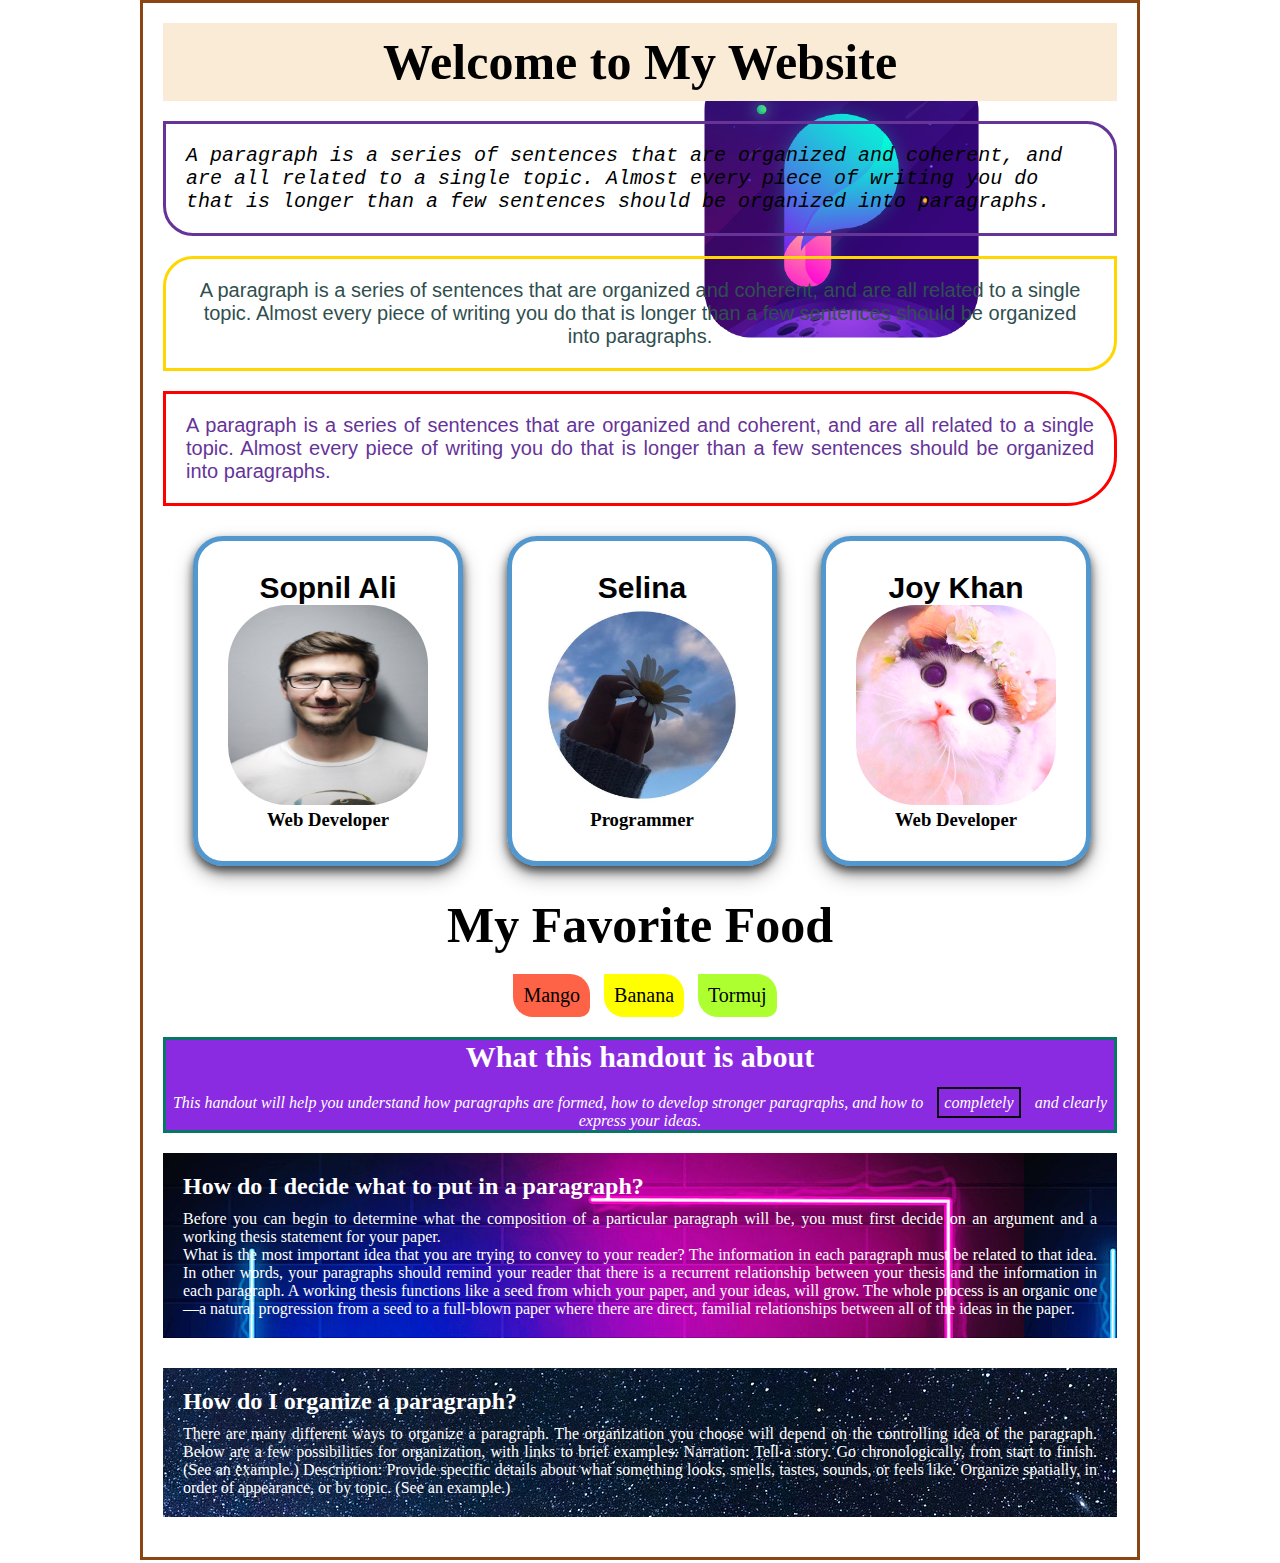
<file: index.html>
<!DOCTYPE html>
<html lang="en">
<head>
    <meta charset="UTF-8">
    <meta name="viewport" content="width=device-width, initial-scale=1.0">
    <link rel="shortcut icon" href="img/house-icon.png" type="image/x-icon">
    <link rel="stylesheet" href="style.css">
    <title>My Webpage</title>
</head>
<body>
    <div class="container">
    <h1>Welcome to My Website</h1>
    <div class="paragraph1">
        <p>A paragraph is a series of sentences that are organized and coherent, and are all related to a single topic. 
            Almost every piece of writing you do that is longer than a few sentences should be organized into paragraphs.</p>
    </div>
    <div class="paragraph2">
        <p>A paragraph is a series of sentences that are organized and coherent, and are all related to a single topic. 
            Almost every piece of writing you do that is longer than a few sentences should be organized into paragraphs.</p>
    </div>
    <div class="paragraph3">
        <p>A paragraph is a series of sentences that are organized and coherent, and are all related to a single topic. 
            Almost every piece of writing you do that is longer than a few sentences should be organized into paragraphs.</p>
    </div>
    <div class="boxs">
        <div class="profile-title">
           <h2>Sopnil Ali</h2>
        </div>
        <div class="profile-pic">
            <img src="img/pexels-pixabay.jpg" alt="">
        </div>
        <div class="bioss">
            <h3>Web Developer</h3>
        </div>
    </div>
    <div class="boxs">
        <div class="profile-title">
           <h2>Selina</h2>
        </div>
        <div class="profile-pic">
            <img src="img/girls.jpg" alt="">
        </div>
        <div class="bioss">
            <h3>Programmer</h3>
        </div>
    </div>
    <div class="boxs">
        <div class="profile-title">
           <h2>Joy Khan</h2>
        </div>
        <div class="profile-pic">
            <img src="img/Profile-Pics.jpg" alt="">
        </div>
        <div class="bioss">
            <h3>Web Developer</h3>
        </div>
    </div>
    <div class="lists">
        <h3 class="foods">My Favorite Food</h3>
        <li style="background-color: tomato;">Mango</li>
        <li style="background-color: yellow;">Banana</li>
        <li style="background-color: greenyellow;">Tormuj</li>
    </div>
    <div id="handout">
        <h2 id="about">What this handout is about</h2>
        <p id="handout_des">This handout will help you understand how paragraphs are formed, how to develop stronger paragraphs, and how to <span id="complete">completely</span> and clearly express your ideas.</p>
    </div>

    <div class="decide">
        <h2>How do I decide what to put in a paragraph?</h2>
        <p>Before you can begin to determine what the composition of a particular paragraph will be, you must first decide on an argument and a working thesis statement for your paper. 
            <br>What is the most important idea that you are trying to convey to your reader? The information in each paragraph must be related to that idea. In other words, your paragraphs should remind your reader that there is a recurrent relationship between your thesis and the information in each paragraph. A working thesis functions like a seed from which your paper, and your ideas, will grow. 
            The whole process is an organic one—a natural progression from a seed to a full-blown paper where there are direct, familial relationships between all of the ideas in the paper.</p>
    </div>

    <div class="organize">
        <h2>How do I organize a paragraph?</h2>
        <p>There are many different ways to organize a paragraph. 
        The organization you choose will depend on the controlling idea of the paragraph. 
        Below are a few possibilities for organization, with links to brief examples:
        Narration: Tell a story. Go chronologically, from start to finish. (See an example.)
        Description: Provide specific details about what something looks, smells, tastes, sounds, or feels like. Organize spatially, in order of appearance, or by topic. (See an example.)
    </p>
    </div>
</div>
</body>
</html>
</file>
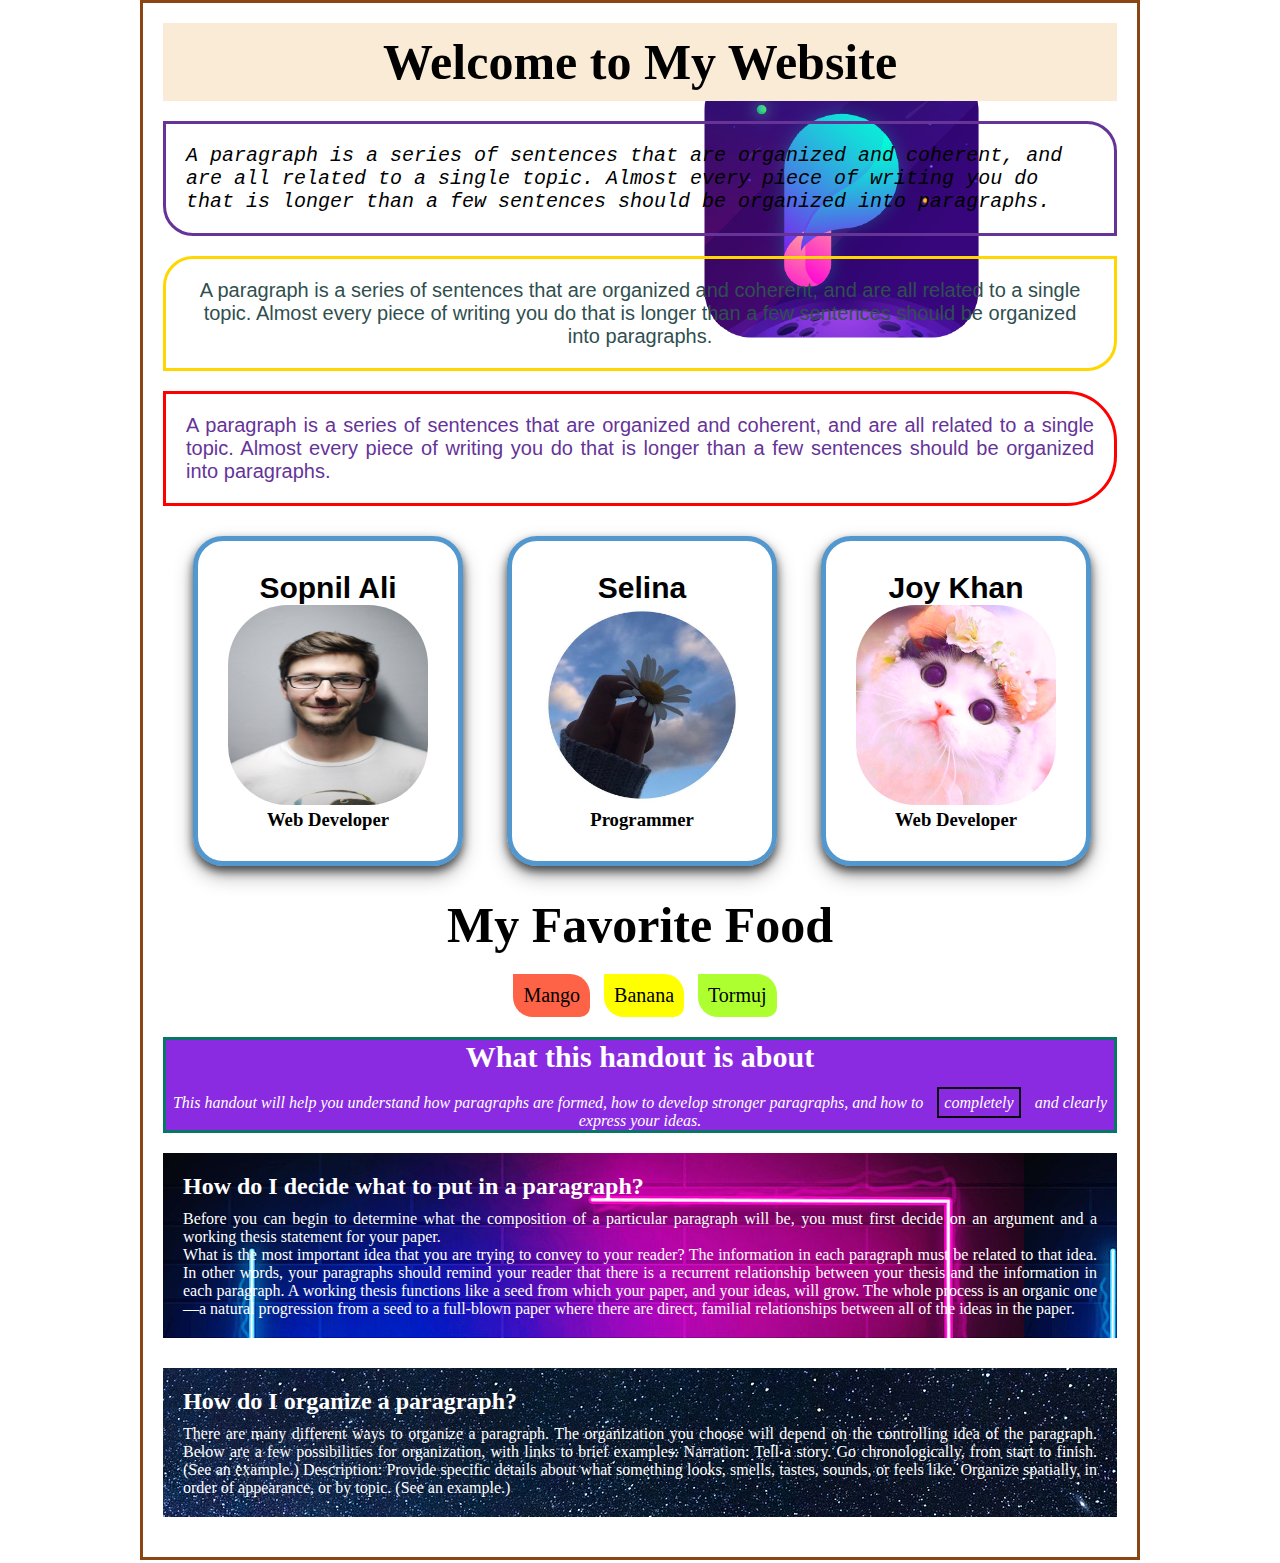
<file: index.html.html>
<!DOCTYPE html>
<html lang="en">
<head>
    <meta charset="UTF-8">
    <meta name="viewport" content="width=device-width, initial-scale=1.0">
    <link rel="shortcut icon" href="img/house-icon.png" type="image/x-icon">
    <link rel="stylesheet" href="webpage.css">
    <title>My Webpage</title>
</head>
<body>
    <div class="container">
    <h1>Welcome to My Website</h1>
    <div class="paragraph1">
        <p>A paragraph is a series of sentences that are organized and coherent, and are all related to a single topic. 
            Almost every piece of writing you do that is longer than a few sentences should be organized into paragraphs.</p>
    </div>
    <div class="paragraph2">
        <p>A paragraph is a series of sentences that are organized and coherent, and are all related to a single topic. 
            Almost every piece of writing you do that is longer than a few sentences should be organized into paragraphs.</p>
    </div>
    <div class="paragraph3">
        <p>A paragraph is a series of sentences that are organized and coherent, and are all related to a single topic. 
            Almost every piece of writing you do that is longer than a few sentences should be organized into paragraphs.</p>
    </div>
    <div class="boxs">
        <div class="profile-title">
           <h2>Sopnil Ali</h2>
        </div>
        <div class="profile-pic">
            <img src="img/pexels-pixabay.jpg" alt="">
        </div>
        <div class="bioss">
            <h3>Web Developer</h3>
        </div>
    </div>
    <div class="boxs">
        <div class="profile-title">
           <h2>Selina</h2>
        </div>
        <div class="profile-pic">
            <img src="img/girls.jpg" alt="">
        </div>
        <div class="bioss">
            <h3>Programmer</h3>
        </div>
    </div>
    <div class="boxs">
        <div class="profile-title">
           <h2>Joy Khan</h2>
        </div>
        <div class="profile-pic">
            <img src="img/Profile-Pics.jpg" alt="">
        </div>
        <div class="bioss">
            <h3>Web Developer</h3>
        </div>
    </div>
    <div class="lists">
        <h3 class="foods">My Favorite Food</h3>
        <li style="background-color: tomato;">Mango</li>
        <li style="background-color: yellow;">Banana</li>
        <li style="background-color: greenyellow;">Tormuj</li>
    </div>
    <div id="handout">
        <h2 id="about">What this handout is about</h2>
        <p id="handout_des">This handout will help you understand how paragraphs are formed, how to develop stronger paragraphs, and how to <span id="complete">completely</span> and clearly express your ideas.</p>
    </div>

    <div class="decide">
        <h2>How do I decide what to put in a paragraph?</h2>
        <p>Before you can begin to determine what the composition of a particular paragraph will be, you must first decide on an argument and a working thesis statement for your paper. 
            <br>What is the most important idea that you are trying to convey to your reader? The information in each paragraph must be related to that idea. In other words, your paragraphs should remind your reader that there is a recurrent relationship between your thesis and the information in each paragraph. A working thesis functions like a seed from which your paper, and your ideas, will grow. 
            The whole process is an organic one—a natural progression from a seed to a full-blown paper where there are direct, familial relationships between all of the ideas in the paper.</p>
    </div>

    <div class="organize">
        <h2>How do I organize a paragraph?</h2>
        <p>There are many different ways to organize a paragraph. 
        The organization you choose will depend on the controlling idea of the paragraph. 
        Below are a few possibilities for organization, with links to brief examples:
        Narration: Tell a story. Go chronologically, from start to finish. (See an example.)
        Description: Provide specific details about what something looks, smells, tastes, sounds, or feels like. Organize spatially, in order of appearance, or by topic. (See an example.)
    </p>
    </div>
</div>
</body>
</html>
</file>
<file: style.css>
*{
    margin: 0;
    padding: 0;
    box-sizing: border-box;
}
.container{
    margin: 0 auto;
    max-width: 1000px;
    border: 3px solid saddlebrown;
    padding: 20px;
    background-image: url('img/program-hero.png');
    background-repeat: no-repeat;
    background-attachment: fixed;
    background-position: 70% 10%;
    background-size: auto;
}
.container h1{
    margin-bottom: 20px;
    text-align: center;
    font-size: 50px;
    background-color: antiquewhite;
    width: 100%;
    padding: 10px;
}
.paragraph1{
    font-family: monospace;
    color: rebeccapurple;
    padding: 20px;
    color: black;
    font-size: 20px;
    font-style: italic;
    text-align: left;
    border: 3px solid rebeccapurple;
    border-radius: 0 30px 0 30px;
}

.paragraph2{
    font-family:Arial, Helvetica, sans-serif;
    color: rebeccapurple;
    padding: 20px;
    font-size: 20px;
    font-style:normal;
    color: darkslategrey;
    text-align: center;
    border: 3px solid gold;
    border-radius: 30px 0 30px 0;
    margin-top: 20px;
}
.paragraph3{
    font-family:Verdana, Geneva, Tahoma, sans-serif;
    color: rebeccapurple;
    padding: 20px;
    font-size: 20px;
    font-style:normal;
    text-align: justify;
    border: 3px solid red;
    border-radius: 0 50px 50px 0;
    margin-top: 20px;
}
.lists{
    text-align: center;
}
.foods{
    font-size: 50px;
    margin-bottom: 20px;
    margin-top: 20px;
}
.lists li{
    list-style: none;
    display: inline-block;
    font-size: 20px;
    padding: 10px;
    margin-left: 10px;
    background-color:bisque;
    cursor: pointer;
    border-radius: 0 20px 10px 20px;
}
#handout{
    background-color: blueviolet;
    text-align: center;
    margin-top: 20px;
    border: 3px solid rgb(8, 117, 103);
    margin-bottom: 20px;
}
#about{
    font-size: 30px;
    color: white;

}
#handout_des{
    color: white;
    font-style: italic;
    margin-top: 20px;
}
#complete{
    border: 2px solid rgb(10, 10, 10);
    margin: 10px;
    padding: 5px;
}
.decide h2{
    margin-bottom: 10px;
}
.decide{
    background-image: url('img/pngtree.jpg');
    color: white;
    margin-bottom: 30px;
    padding: 20px;
    text-align: justify;
}
.organize h2{
    margin-bottom: 10px;
}
.organize{
    background-image: url("img/milky-way.jpg");
    background-repeat: no-repeat;
    color: white;
    margin-bottom: 20px;
    padding: 20px;
    text-align: justify;
}

.boxs{
    width: 270px;
    padding: 30px;
    border: 5px solid rgba(5, 104, 185, 0.685);
    margin: 10px;
    display: inline-block;
    border-radius: 30px;
    margin-left: 30px;
    margin-top: 30px;
    box-shadow: 0 5px 10px 0 rgba(0, 0, 0, 0.63), 0 10px 20px 0 rgba(0, 0, 0, 0.29);
}
.profile-title{
    font-size: 20px;
    text-align: center;
    font-family: Arial, Helvetica, sans-serif;
}
.boxs .bioss{
    text-align: center;
}
.profile-pic img{
    width: 200px;
    height: 200px;
    border-radius: 30%;
    
}
</file>
<file: webpage.css>
*{
    margin: 0;
    padding: 0;
    box-sizing: border-box;
}
.container{
    margin: 0 auto;
    max-width: 1000px;
    border: 3px solid saddlebrown;
    padding: 20px;
    background-image: url('img/program-hero.png');
    background-repeat: no-repeat;
    background-attachment: fixed;
    background-position: 70% 10%;
    background-size: auto;
}
.container h1{
    margin-bottom: 20px;
    text-align: center;
    font-size: 50px;
    background-color: antiquewhite;
    width: 100%;
    padding: 10px;
}
.paragraph1{
    font-family: monospace;
    color: rebeccapurple;
    padding: 20px;
    color: black;
    font-size: 20px;
    font-style: italic;
    text-align: left;
    border: 3px solid rebeccapurple;
    border-radius: 0 30px 0 30px;
}

.paragraph2{
    font-family:Arial, Helvetica, sans-serif;
    color: rebeccapurple;
    padding: 20px;
    font-size: 20px;
    font-style:normal;
    color: darkslategrey;
    text-align: center;
    border: 3px solid gold;
    border-radius: 30px 0 30px 0;
    margin-top: 20px;
}
.paragraph3{
    font-family:Verdana, Geneva, Tahoma, sans-serif;
    color: rebeccapurple;
    padding: 20px;
    font-size: 20px;
    font-style:normal;
    text-align: justify;
    border: 3px solid red;
    border-radius: 0 50px 50px 0;
    margin-top: 20px;
}
.lists{
    text-align: center;
}
.foods{
    font-size: 50px;
    margin-bottom: 20px;
    margin-top: 20px;
}
.lists li{
    list-style: none;
    display: inline-block;
    font-size: 20px;
    padding: 10px;
    margin-left: 10px;
    background-color:bisque;
    cursor: pointer;
    border-radius: 0 20px 10px 20px;
}
#handout{
    background-color: blueviolet;
    text-align: center;
    margin-top: 20px;
    border: 3px solid rgb(8, 117, 103);
    margin-bottom: 20px;
}
#about{
    font-size: 30px;
    color: white;

}
#handout_des{
    color: white;
    font-style: italic;
    margin-top: 20px;
}
#complete{
    border: 2px solid rgb(10, 10, 10);
    margin: 10px;
    padding: 5px;
}
.decide h2{
    margin-bottom: 10px;
}
.decide{
    background-image: url('img/pngtree.jpg');
    color: white;
    margin-bottom: 30px;
    padding: 20px;
    text-align: justify;
}
.organize h2{
    margin-bottom: 10px;
}
.organize{
    background-image: url("img/milky-way.jpg");
    background-repeat: no-repeat;
    color: white;
    margin-bottom: 20px;
    padding: 20px;
    text-align: justify;
}

.boxs{
    width: 270px;
    padding: 30px;
    border: 5px solid rgba(5, 104, 185, 0.685);
    margin: 10px;
    display: inline-block;
    border-radius: 30px;
    margin-left: 30px;
    margin-top: 30px;
    box-shadow: 0 5px 10px 0 rgba(0, 0, 0, 0.63), 0 10px 20px 0 rgba(0, 0, 0, 0.29);
}
.profile-title{
    font-size: 20px;
    text-align: center;
    font-family: Arial, Helvetica, sans-serif;
}
.boxs .bioss{
    text-align: center;
}
.profile-pic img{
    width: 200px;
    height: 200px;
    border-radius: 30%;
    
}
</file>
